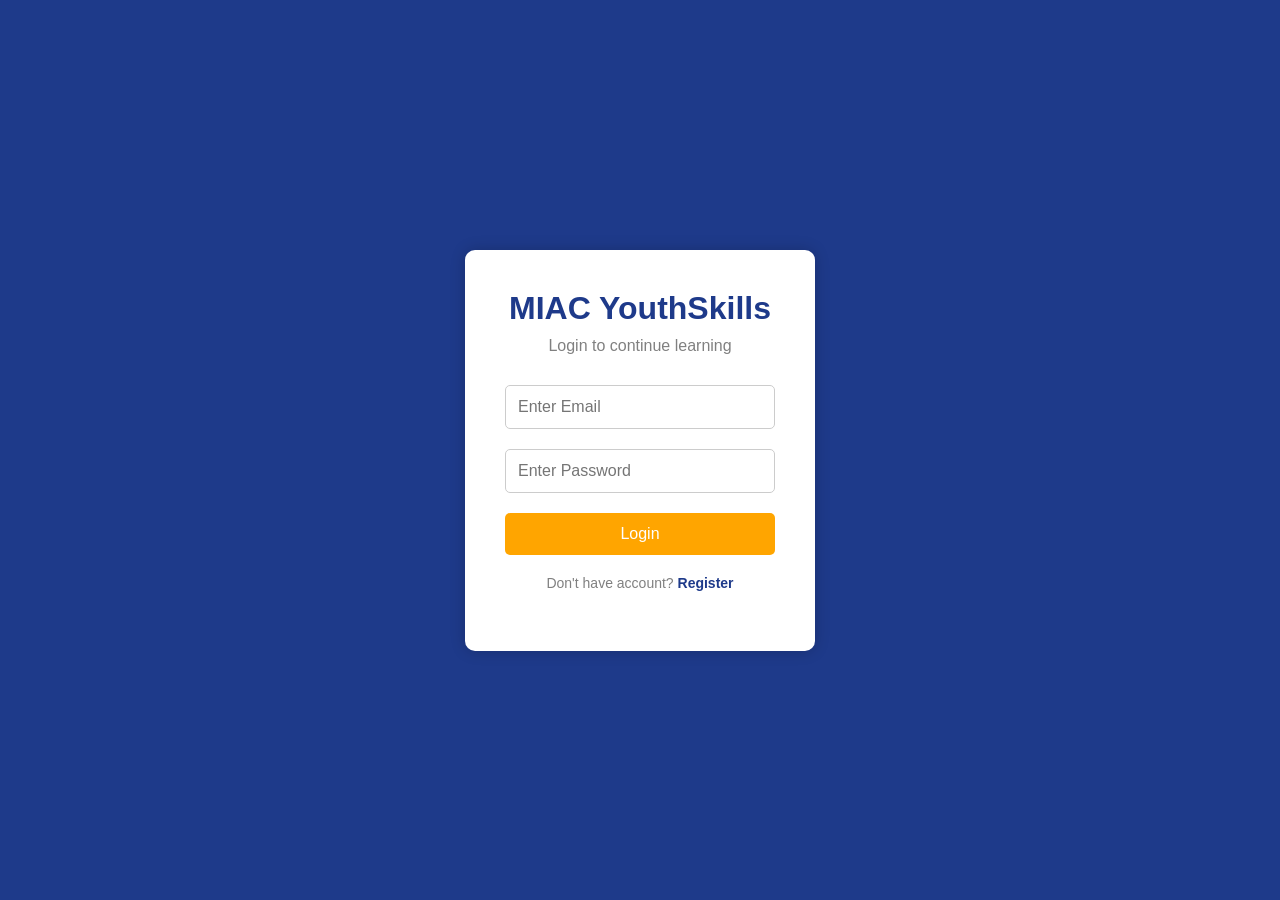
<file: login.html>
<!-- login.html -->

<!DOCTYPE html>
<html lang="en">
<head>
    <meta charset="UTF-8">
    <meta name="viewport" content="width=device-width, initial-scale=1.0">
    <title>MIAC Login</title>
    <link rel="stylesheet" href="login.css">
</head>
<body>

    <div class="container">

        <div class="login-box">

            <h1>MIAC YouthSkills</h1>
            <p>Login to continue learning</p>

            <form id="loginForm">

                <input type="email" id="email" placeholder="Enter Email" required>

                <input type="password" id="password" placeholder="Enter Password" required>

                <button type="submit">Login</button>

            </form>

            <p class="register-text">
                Don't have account?
                <a href="register.html">Register</a>
            </p>

        </div>

    </div>

    <script src="login.js"></script>

</body>
</html>
</file>
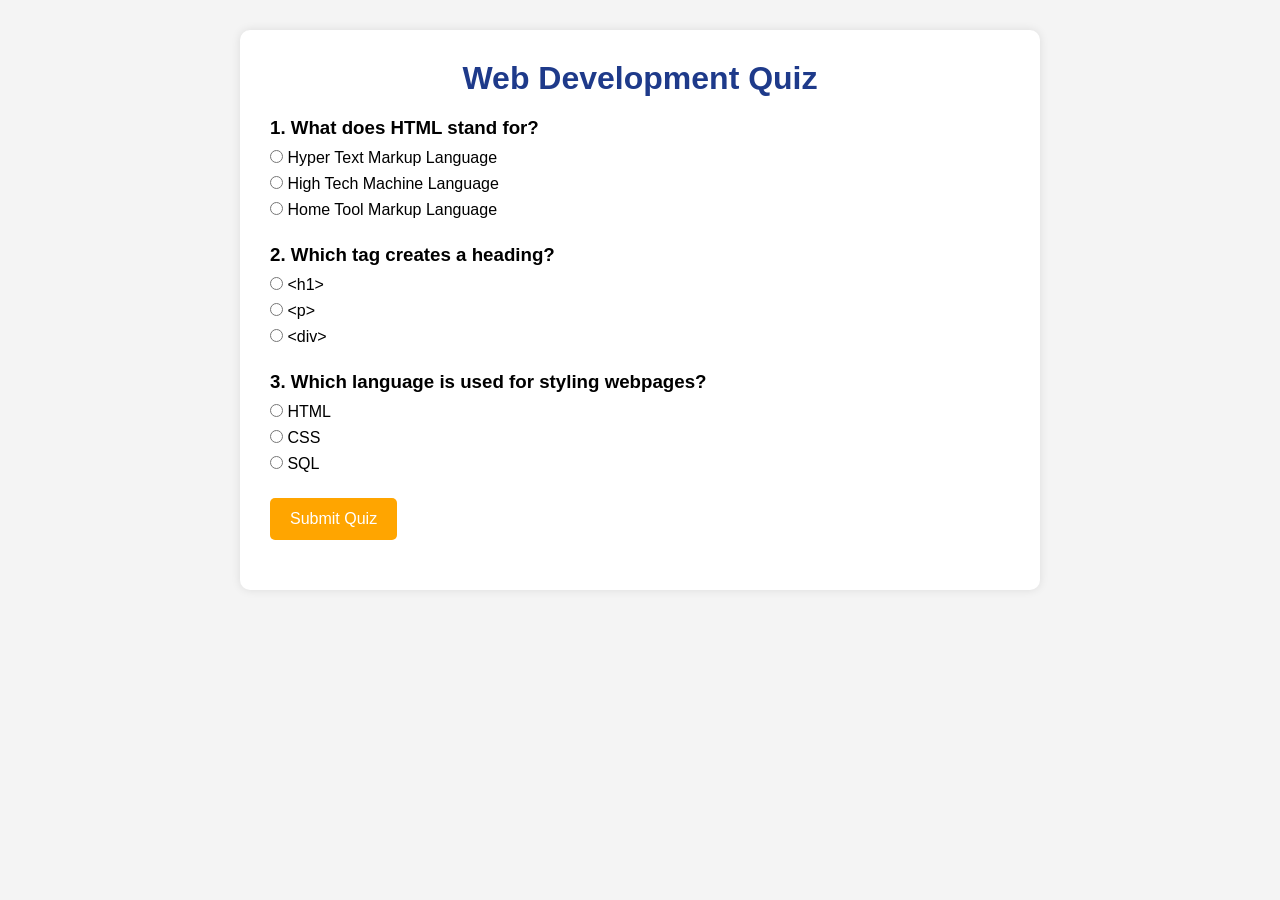
<file: quiz.html>
<!DOCTYPE html>
<html lang="en">
<head>
    <meta charset="UTF-8">
    <meta name="viewport" content="width=device-width, initial-scale=1.0">
    <title>MIAC Quiz</title>
    <link rel="stylesheet" href="quiz.css">
</head>
<body>

    <div class="quiz-container">

        <h1>Web Development Quiz</h1>

        <form id="quizForm">

            <div class="question">
                <h3>1. What does HTML stand for?</h3>

                <label>
                    <input type="radio" name="q1" value="a">
                    Hyper Text Markup Language
                </label>

                <label>
                    <input type="radio" name="q1" value="b">
                    High Tech Machine Language
                </label>

                <label>
                    <input type="radio" name="q1" value="c">
                    Home Tool Markup Language
                </label>
            </div>

            <div class="question">
                <h3>2. Which tag creates a heading?</h3>

                <label>
                    <input type="radio" name="q2" value="a">
                    &lt;h1&gt;
                </label>

                <label>
                    <input type="radio" name="q2" value="b">
                    &lt;p&gt;
                </label>

                <label>
                    <input type="radio" name="q2" value="c">
                    &lt;div&gt;
                </label>
            </div>

            <div class="question">
                <h3>3. Which language is used for styling webpages?</h3>

                <label>
                    <input type="radio" name="q3" value="a">
                    HTML
                </label>

                <label>
                    <input type="radio" name="q3" value="b">
                    CSS
                </label>

                <label>
                    <input type="radio" name="q3" value="c">
                    SQL
                </label>
            </div>

            <button type="submit">Submit Quiz</button>

        </form>

        <div id="result"></div>

    </div>

    <script src="quiz.js"></script>

</body>
</html>
</file>
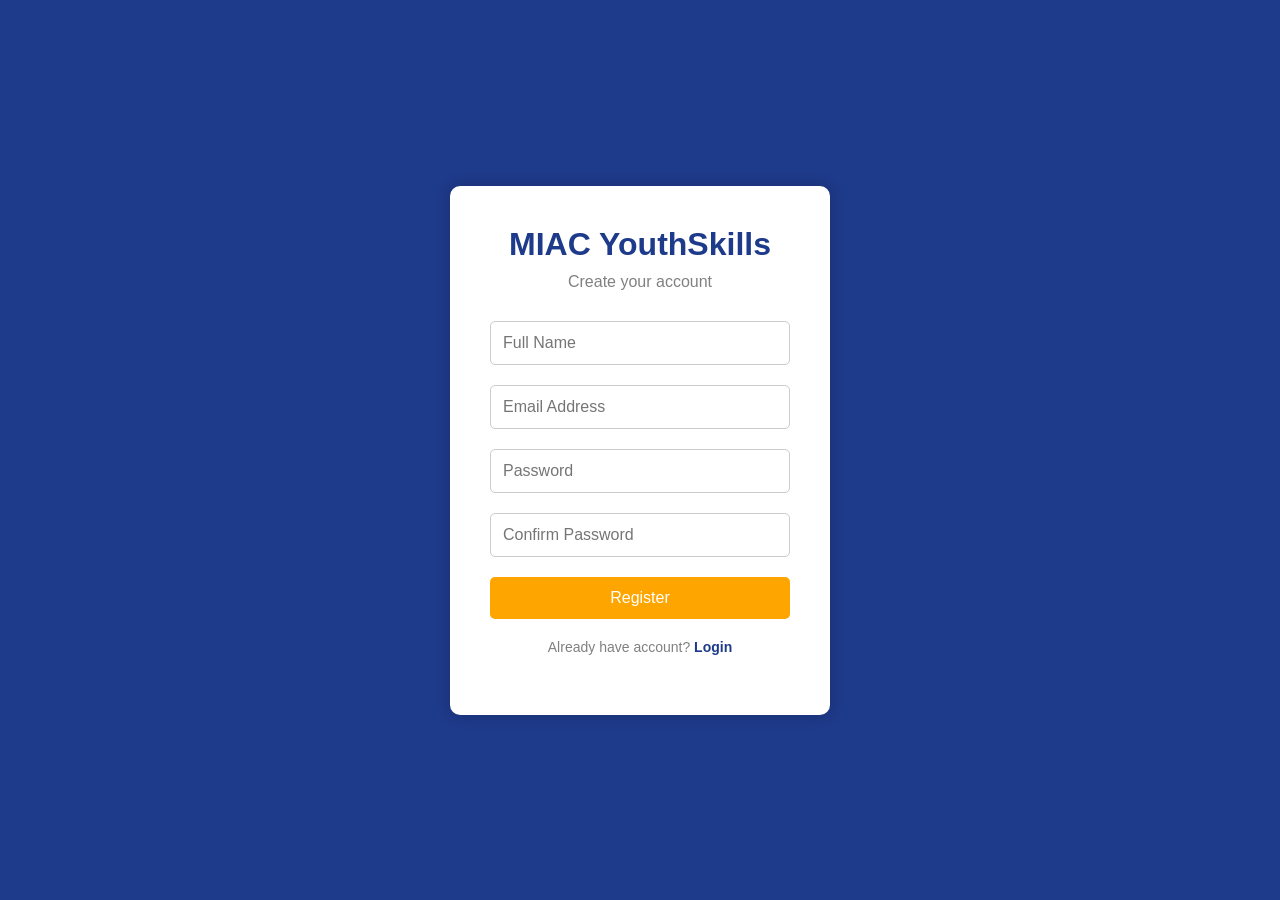
<file: register.html>
<!-- register.html -->

<!DOCTYPE html>
<html lang="en">
<head>
    <meta charset="UTF-8">
    <meta name="viewport" content="width=device-width, initial-scale=1.0">
    <title>MIAC Register</title>

    <link rel="stylesheet" href="register.css">
</head>
<body>

    <div class="container">

        <div class="register-box">

            <h1>MIAC YouthSkills</h1>
            <p>Create your account</p>

            <form id="registerForm">

                <input type="text" id="fullname" placeholder="Full Name" required>

                <input type="email" id="email" placeholder="Email Address" required>

                <input type="password" id="password" placeholder="Password" required>

                <input type="password" id="confirmPassword" placeholder="Confirm Password" required>

                <button type="submit">Register</button>

            </form>

            <p class="login-text">
                Already have account?
                <a href="login.html">Login</a>
            </p>

        </div>

    </div>

    <script src="register.js"></script>

</body>
</html>
</file>
<file: login.css>
/* login.css */

*{
    margin:0;
    padding:0;
    box-sizing:border-box;
    font-family:Arial;
}

body{
    height:100vh;
    display:flex;
    justify-content:center;
    align-items:center;
    background:#1e3a8a;
}

.container{
    width:100%;
    display:flex;
    justify-content:center;
    align-items:center;
}

.login-box{
    background:white;
    padding:40px;
    width:350px;
    border-radius:10px;
    box-shadow:0 0 15px rgba(0,0,0,0.2);
    text-align:center;
}

.login-box h1{
    color:#1e3a8a;
    margin-bottom:10px;
}

.login-box p{
    margin-bottom:20px;
    color:gray;
}

form{
    display:flex;
    flex-direction:column;
}

input{
    padding:12px;
    margin:10px 0;
    border:1px solid #ccc;
    border-radius:5px;
    font-size:16px;
}

button{
    padding:12px;
    border:none;
    background:orange;
    color:white;
    font-size:16px;
    border-radius:5px;
    cursor:pointer;
    margin-top:10px;
}

button:hover{
    background:darkorange;
}

.register-text{
    margin-top:20px;
    font-size:14px;
}

.register-text a{
    color:#1e3a8a;
    text-decoration:none;
    font-weight:bold;
}
</file>
<file: quiz.css>
*{
    margin:0;
    padding:0;
    box-sizing:border-box;
    font-family:Arial, sans-serif;
}

body{
    background:#f4f4f4;
    padding:30px;
}

.quiz-container{
    max-width:800px;
    margin:auto;
    background:white;
    padding:30px;
    border-radius:10px;
    box-shadow:0 0 10px rgba(0,0,0,0.1);
}

h1{
    text-align:center;
    color:#1e3a8a;
    margin-bottom:20px;
}

.question{
    margin-bottom:25px;
}

.question h3{
    margin-bottom:10px;
}

label{
    display:block;
    margin:8px 0;
}

button{
    background:orange;
    color:white;
    border:none;
    padding:12px 20px;
    border-radius:5px;
    cursor:pointer;
    font-size:16px;
}

button:hover{
    background:darkorange;
}

#result{
    margin-top:20px;
    font-size:20px;
    font-weight:bold;
    color:#1e3a8a;
}
</file>
<file: register.css>
/* register.css */

*{
    margin:0;
    padding:0;
    box-sizing:border-box;
    font-family:Arial;
}

body{
    height:100vh;
    display:flex;
    justify-content:center;
    align-items:center;
    background:#1e3a8a;
}

.container{
    width:100%;
    display:flex;
    justify-content:center;
    align-items:center;
}

.register-box{
    background:white;
    padding:40px;
    width:380px;
    border-radius:10px;
    box-shadow:0 0 15px rgba(0,0,0,0.2);
    text-align:center;
}

.register-box h1{
    color:#1e3a8a;
    margin-bottom:10px;
}

.register-box p{
    margin-bottom:20px;
    color:gray;
}

form{
    display:flex;
    flex-direction:column;
}

input{
    padding:12px;
    margin:10px 0;
    border:1px solid #ccc;
    border-radius:5px;
    font-size:16px;
}

button{
    padding:12px;
    border:none;
    background:orange;
    color:white;
    font-size:16px;
    border-radius:5px;
    cursor:pointer;
    margin-top:10px;
}

button:hover{
    background:darkorange;
}

.login-text{
    margin-top:20px;
    font-size:14px;
}

.login-text a{
    color:#1e3a8a;
    text-decoration:none;
    font-weight:bold;
}
</file>
